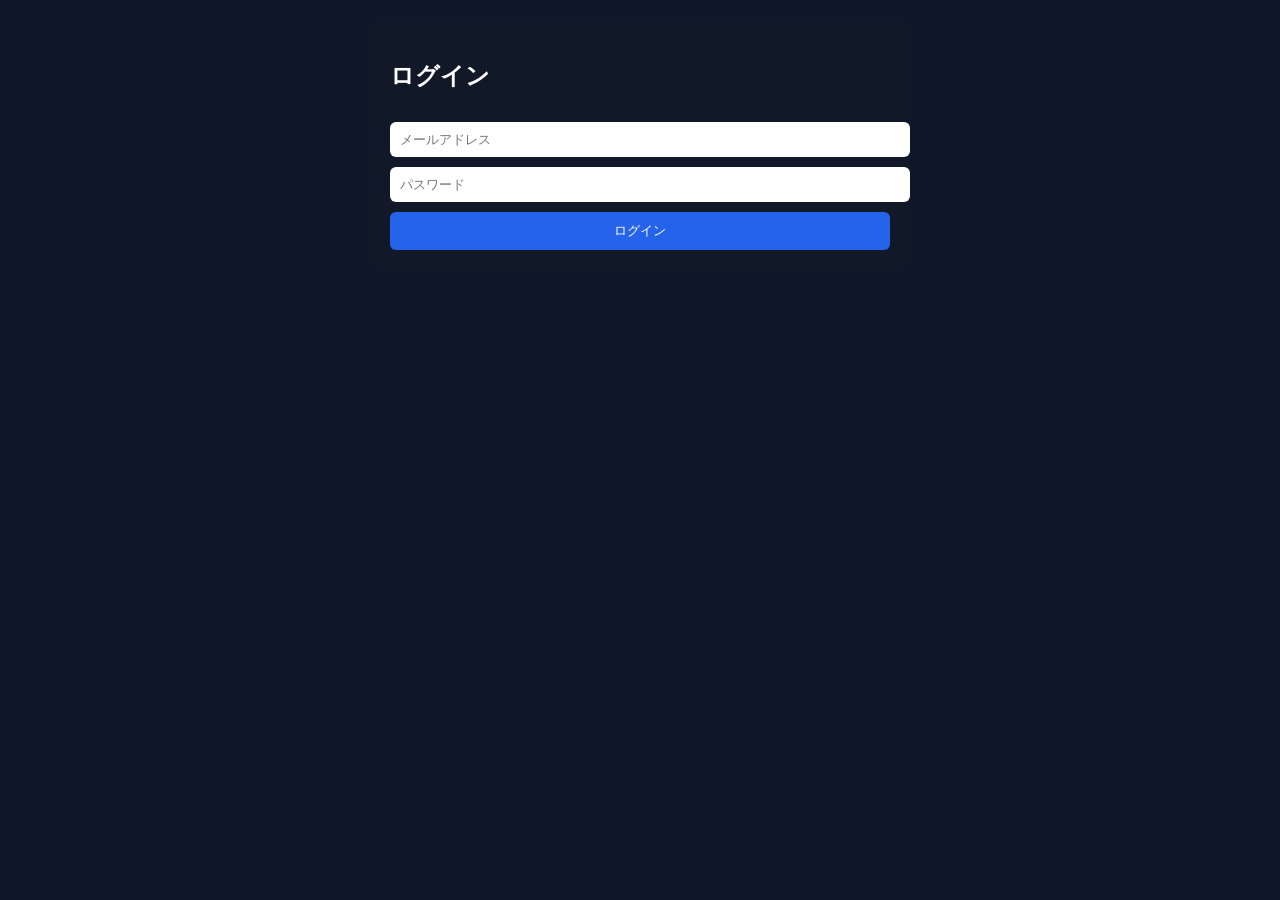
<file: admin.html>
<!DOCTYPE html>
<html lang="ja">
<head>
  <meta charset="UTF-8">
  <title>Ad Admin</title>
  <meta name="viewport" content="width=device-width, initial-scale=1.0">

  <style>
    body {
      font-family: sans-serif;
      background: #0f172a;
      color: white;
      margin: 0;
      padding: 20px;
    }

    .box {
      max-width: 500px;
      margin: auto;
      background: #111827;
      padding: 20px;
      border-radius: 12px;
    }

    input, button {
      width: 100%;
      margin-top: 10px;
      padding: 10px;
      border-radius: 6px;
      border: none;
    }

    button {
      background: #2563eb;
      color: white;
      cursor: pointer;
    }

    .ad {
      margin-top: 15px;
      padding: 10px;
      background: #1f2937;
      border-radius: 8px;
    }

    img {
      width: 100%;
      border-radius: 6px;
    }
  </style>
</head>
<body>

<div class="box" id="loginBox">
  <h2>ログイン</h2>
  <input id="email" placeholder="メールアドレス">
  <input id="password" type="password" placeholder="パスワード">
  <button onclick="login()">ログイン</button>
</div>

<div class="box" id="adminBox" style="display:none;">
  <h2>広告管理</h2>

  <input type="file" id="imageFile">
  <input id="url" placeholder="リンクURL">
  <button onclick="uploadAd()">広告追加</button>

  <h3>広告一覧</h3>
  <div id="list"></div>
</div>

<script>
const API = "https://ad-server.altice-net.workers.dev";

// =====================
// ログイン
// =====================
function login() {
  const email = document.getElementById("email").value;
  const password = document.getElementById("password").value;

  const res = await fetch(API + "/login", {
    method: "POST",
    headers: { "Content-Type": "application/json" },
    credentials: "include",
    body: JSON.stringify({ email, password })
  });

  if (res.ok) {
    init();
  } else {
    alert("ログイン失敗");
  }
}

// =====================
// セッション確認
// =====================
function init() {
  const res = await fetch(API + "/me", {
    credentials: "include"
  });

  if (res.ok) {
    document.getElementById("loginBox").style.display = "none";
    document.getElementById("adminBox").style.display = "block";
    loadAds();
  }
}

// =====================
// 広告一覧
// =====================
function loadAds() {
  const res = await fetch(API + "/list", {
    credentials: "include"
  });

  const data = await res.json();

  const el = document.getElementById("list");
  el.innerHTML = "";

  data.forEach(ad => {
    const ctr = ad.views > 0 ? (ad.clicks / ad.views * 100).toFixed(2) : 0;

    el.innerHTML += `
      <div class="ad">
        <img src="${ad.image}">
        <div>URL: ${ad.url}</div>
        <div>Views: ${ad.views}</div>
        <div>Clicks: ${ad.clicks}</div>
        <div>CTR: ${ctr}%</div>
      </div>
    `;
  });
}

// =====================
// 画像アップロード
// =====================
function uploadAd() {
  const file = document.getElementById("imageFile").files[0];
  const url = document.getElementById("url").value;

  if (!file || !url) {
    alert("入力不足");
    return;
  }

  const reader = new FileReader();
  reader.onload = () => {
    const base64 = reader.result.split(",")[1];

    const res = await fetch(API + "/upload-ad", {
      method: "POST",
      headers: { "Content-Type": "application/json" },
      credentials: "include",
      body: JSON.stringify({
        image: base64,
        url: url
      })
    });

    if (res.ok) {
      alert("追加成功");
      loadAds();
    } else {
      alert("失敗");
    }
  };

  reader.readAsDataURL(file);
}

// 初期チェック
init();
</script>

</body>
</html>
</file>
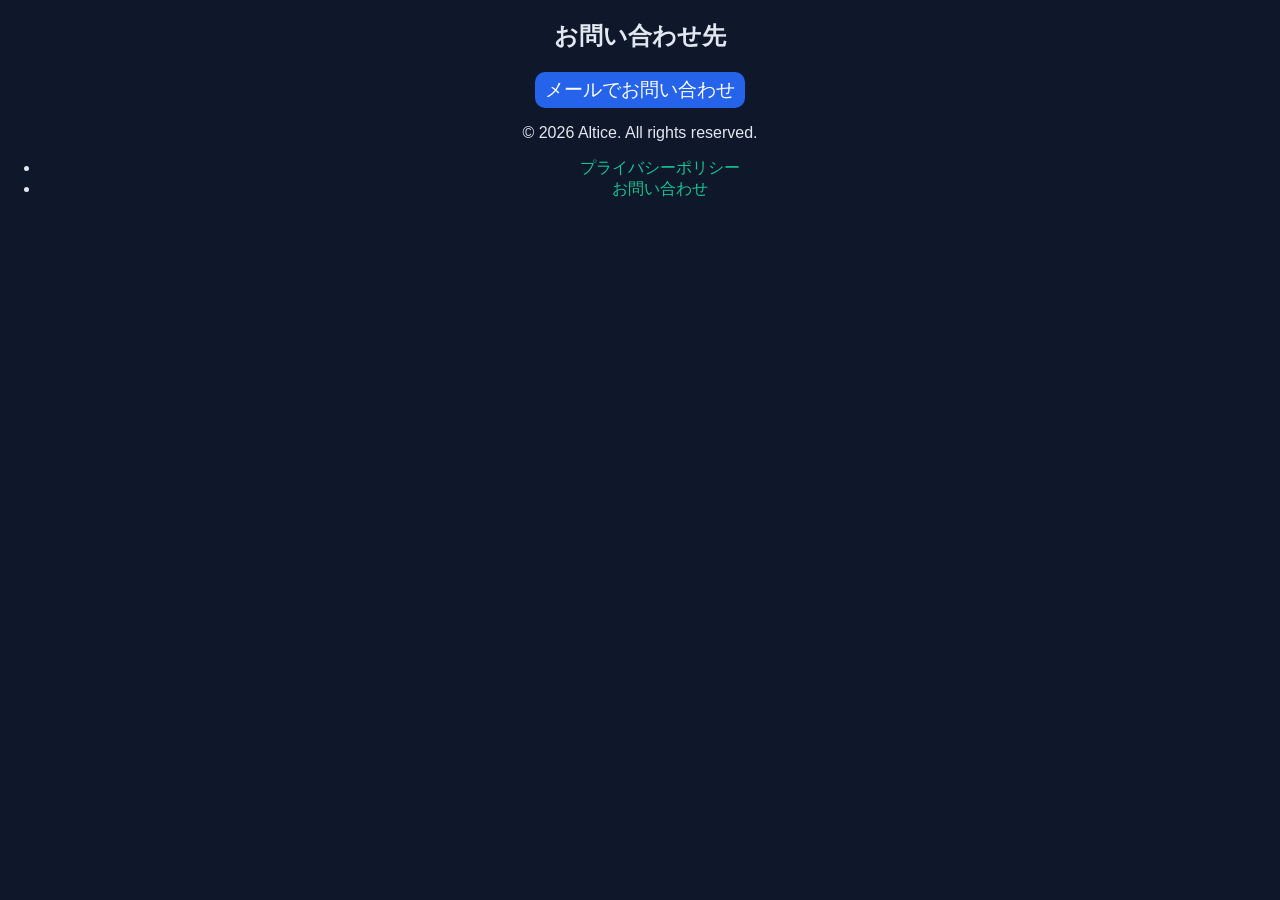
<file: contact.html>
<!DOCTYPE html>
<html>
<head>
  <meta charset="UTF-8">
  <title>Altice Ads</title>
  <link rel="stylesheet" href="./style.css">
  <style>
    body {
      margin: 0;
      font-family: sans-serif;
      background: #0f172a;
      color: #e2e8f0;
      text-align: center;
    }

    button {
      background: #2563eb;
      color: white;
      cursor: pointer;
      font-size: 1.2em;
      padding: 5px 10px;
      border: none;
      background: #2563eb;
      border-radius: 10px;
    }

    button:hover {
      animation: buttonhover 0.4s;
      background: #3d79fc;
      font-size: 1.3em;
      padding: 8px 13px;
      border: none;
      border-radius: 13px;
      cursor: pointer;
    }

    button:hover:disabled {
      animation: unbuttonhover 0.4s
      font-size: 1.2em;
      padding: 5px 10px;
      border: none;
      background: #2563eb;
      color: white;
      border-radius: 10px;
      cursor: pointer;
    }

        @keyframes buttonhover {
          0% { font-size: 1.2em;
           padding: 5px 10px;
           border: none;
           background: #2563eb;
           color: white;
           border-radius: 10px;}

           100%{background: #3d79fc;
           font-size: 1.3em;
           padding: 8px 13px;
           border: none;
           border-radius: 13px;
           cursor: pointer;}
        }

        @keyframes unbuttonhover {
           0%{background: #3d79fc;
           font-size: 1.3em;
           padding: 8px 13px;
           border: none;
           border-radius: 13px;
           cursor: pointer;}
           
           100% { font-size: 1.2em;
           padding: 5px 10px;
           border: none;
           background: #2563eb;
           color: white;
           border-radius: 10px;}
        }
    
  </style>
</head>
<body>
  <h2>お問い合わせ先</h2>
  <button onclick="mail()">メールでお問い合わせ</button>
  <p></p>
  <footer>
    <p>&copy; 2026 Altice. All rights reserved.</p>
      <ul>
       <li><a href="https://altice-kun.github.io/Altice-AD/privacy-policy.html">プライバシーポリシー</a></li>
       <li><a href="https://altice-kun.github.io/Altice-AD/contact.html">お問い合わせ</a></li>
      </ul>
    </footer>
</body>
<script>

  function mail() {
    window.location.href = "mailto:ngrtlook3@gmail.com";
</script>
</html>
</file>
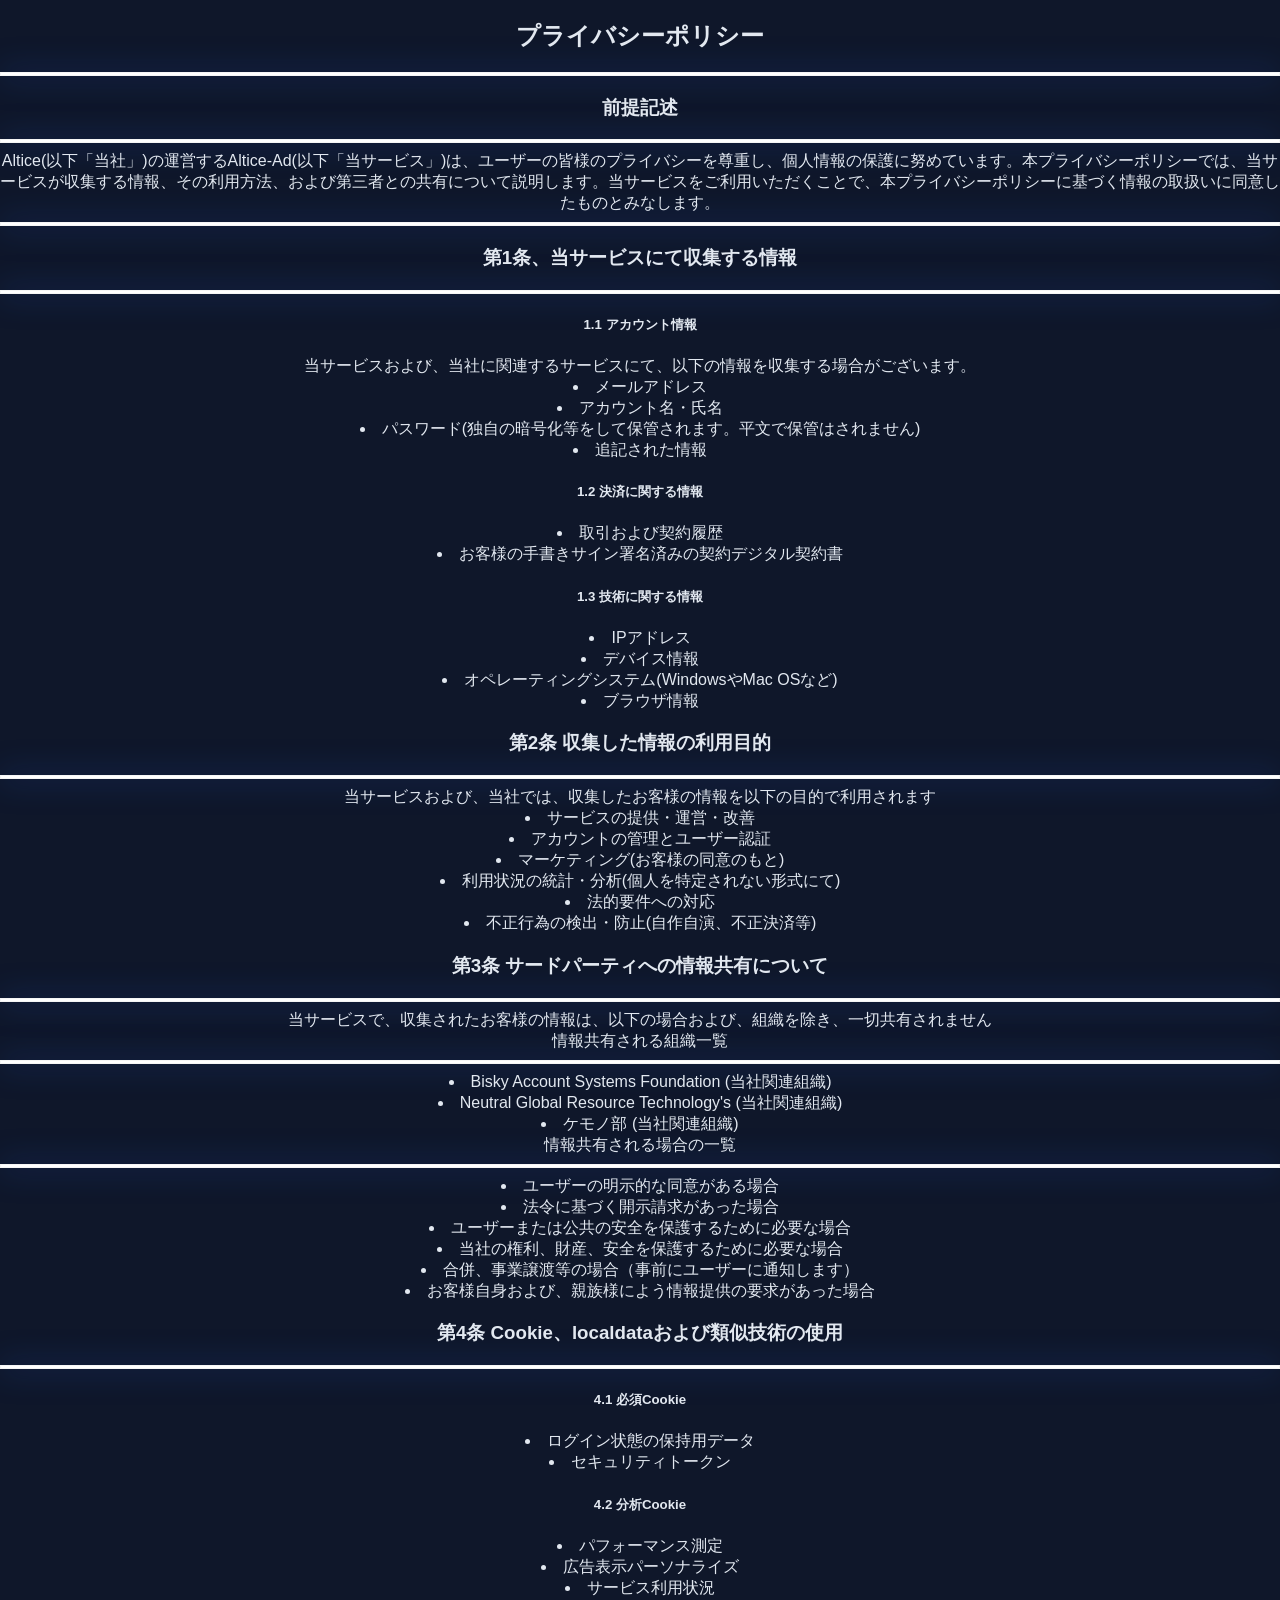
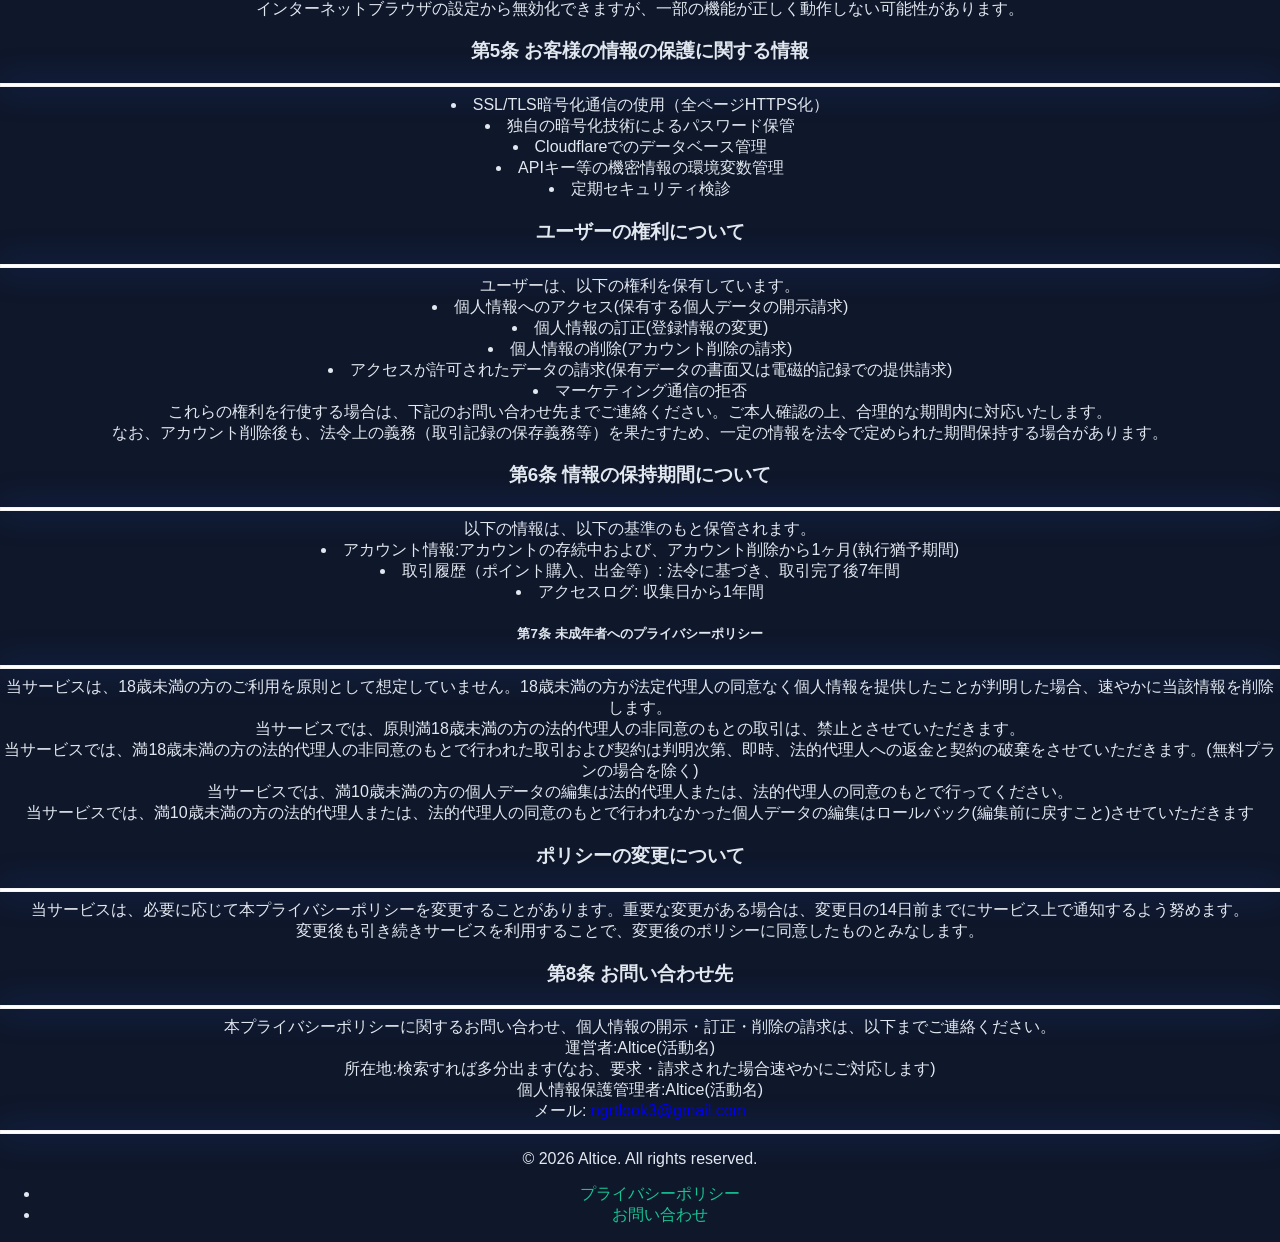
<file: privacy-policy.html>
<!DOCTYPE html>
<html>
<head>
  <meta charset="UTF-8">
  <title>Altice Ads</title>
  <link rel="stylesheet" href="./style.css">
  <style>
    body {
      margin: 0;
      font-family: sans-serif;
      background: #0f172a;
      color: #e2e8f0;
      text-align: center;
    }

    button {
      background: #2563eb;
      color: white;
      cursor: pointer;
      font-size: 1.2em;
      padding: 5px 10px;
      border: none;
      background: #2563eb;
      border-radius: 10px;
    }

    button:hover {
      animation: buttonhover 0.4s;
      background: #3d79fc;
      font-size: 1.3em;
      padding: 8px 13px;
      border: none;
      border-radius: 13px;
      cursor: pointer;
    }

    button:hover:disabled {
      animation: unbuttonhover 0.4s
      font-size: 1.2em;
      padding: 5px 10px;
      border: none;
      background: #2563eb;
      color: white;
      border-radius: 10px;
      cursor: pointer;
    }

        @keyframes buttonhover {
          0% { font-size: 1.2em;
           padding: 5px 10px;
           border: none;
           background: #2563eb;
           color: white;
           border-radius: 10px;}

           100%{background: #3d79fc;
           font-size: 1.3em;
           padding: 8px 13px;
           border: none;
           border-radius: 13px;
           cursor: pointer;}
        }

        @keyframes unbuttonhover {
           0%{background: #3d79fc;
           font-size: 1.3em;
           padding: 8px 13px;
           border: none;
           border-radius: 13px;
           cursor: pointer;}
           
           100% { font-size: 1.2em;
           padding: 5px 10px;
           border: none;
           background: #2563eb;
           color: white;
           border-radius: 10px;}
        }
    
  </style>
</head>
<body>
  <h2>プライバシーポリシー</h2>
  <hr>
  <p></p>
  <h3>前提記述</h3><hr>
  Altice(以下「当社」)の運営するAltice-Ad(以下「当サービス」)は、ユーザーの皆様のプライバシーを尊重し、個人情報の保護に努めています。本プライバシーポリシーでは、当サービスが収集する情報、その利用方法、および第三者との共有について説明します。当サービスをご利用いただくことで、本プライバシーポリシーに基づく情報の取扱いに同意したものとみなします。<br>
  <hr>
  <h3>第1条、当サービスにて収集する情報</h3><hr>
  <h5>1.1 アカウント情報</h5>
  当サービスおよび、当社に関連するサービスにて、以下の情報を収集する場合がございます。<br>
  <ui>
    <li>メールアドレス</li>
    <li>アカウント名・氏名</li>
    <li>パスワード(独自の暗号化等をして保管されます。平文で保管はされません)</li>
    <li>追記された情報</li>
  </ui>
  <h5>1.2 決済に関する情報</h5>
  <ui>
    <li>取引および契約履歴</li>
    <li>お客様の手書きサイン署名済みの契約デジタル契約書</li>
  </ui>
  <h5>1.3 技術に関する情報</h5>
  <ui>
    <li>IPアドレス</li>
    <li>デバイス情報</li>
    <li>オペレーティングシステム(WindowsやMac OSなど)</li>
    <li>ブラウザ情報</li>
  </ui>
  <h3>第2条 収集した情報の利用目的</h3><hr>
  当サービスおよび、当社では、収集したお客様の情報を以下の目的で利用されます<br>
  <ui>
    <li>サービスの提供・運営・改善</li>
    <li>アカウントの管理とユーザー認証</li>
    <li>マーケティング(お客様の同意のもと)</li>
    <li>利用状況の統計・分析(個人を特定されない形式にて)</li>
    <li>法的要件への対応</li>
    <li>不正行為の検出・防止(自作自演、不正決済等)</li>
  </ui>
  <h3>第3条 サードパーティへの情報共有について</h3><hr>
  当サービスで、収集されたお客様の情報は、以下の場合および、組織を除き、一切共有されません<br>
  情報共有される組織一覧<hr>
  <ui>
    <li>Bisky Account Systems Foundation (当社関連組織)</li>
    <li>Neutral Global Resource Technology's (当社関連組織)</li>
    <li>ケモノ部 (当社関連組織)</li>
  </ui>
  情報共有される場合の一覧<hr>
  <ui>
    <li>ユーザーの明示的な同意がある場合</li>
    <li>法令に基づく開示請求があった場合</li>
    <li>ユーザーまたは公共の安全を保護するために必要な場合</li>
    <li>当社の権利、財産、安全を保護するために必要な場合</li>
    <li>合併、事業譲渡等の場合（事前にユーザーに通知します）</li>
    <li>お客様自身および、親族様によう情報提供の要求があった場合</li>
  </ui>
  <h3>第4条 Cookie、localdataおよび類似技術の使用</h3><hr>
  <h5>4.1 必須Cookie</h5>
  <ui>
    <li>ログイン状態の保持用データ</li>
    <li>セキュリティトークン</li>
  </ui>
  <h5>4.2 分析Cookie</h5>
  <ui>
    <li>パフォーマンス測定</li>
    <li>広告表示パーソナライズ</li>
    <li>サービス利用状況</li>
  </ui>
  インターネットブラウザの設定から無効化できますが、一部の機能が正しく動作しない可能性があります。
  <h3>第5条 お客様の情報の保護に関する情報</h3><hr>
  <ui>
    <li>SSL/TLS暗号化通信の使用（全ページHTTPS化）</li>
    <li>独自の暗号化技術によるパスワード保管</li>
    <li>Cloudflareでのデータベース管理</li>
    <li>APIキー等の機密情報の環境変数管理</li>
    <li>定期セキュリティ検診</li>
  </ui>
    <h3>ユーザーの権利について</h3><hr>
    ユーザーは、以下の権利を保有しています。<br>
    <ui>
      <li>個人情報へのアクセス(保有する個人データの開示請求)</li>
      <li>個人情報の訂正(登録情報の変更)</li>
      <li>個人情報の削除(アカウント削除の請求)</li>
      <li>アクセスが許可されたデータの請求(保有データの書面又は電磁的記録での提供請求)</li>
      <li>マーケティング通信の拒否</li>
    </ui>
    これらの権利を行使する場合は、下記のお問い合わせ先までご連絡ください。ご本人確認の上、合理的な期間内に対応いたします。<br>
    なお、アカウント削除後も、法令上の義務（取引記録の保存義務等）を果たすため、一定の情報を法令で定められた期間保持する場合があります。<br>
  <h3>第6条 情報の保持期間について</h3><hr>
  以下の情報は、以下の基準のもと保管されます。
  <ui>
    <li>アカウント情報:アカウントの存続中および、アカウント削除から1ヶ月(執行猶予期間)</li>
    <li>取引履歴（ポイント購入、出金等）: 法令に基づき、取引完了後7年間</li>
    <li>アクセスログ: 収集日から1年間</li>
  </ui>
  <h5>第7条 未成年者へのプライバシーポリシー</h5><hr>
  当サービスは、18歳未満の方のご利用を原則として想定していません。18歳未満の方が法定代理人の同意なく個人情報を提供したことが判明した場合、速やかに当該情報を削除します。<br>
  当サービスでは、原則満18歳未満の方の法的代理人の非同意のもとの取引は、禁止とさせていただきます。<br>
  当サービスでは、満18歳未満の方の法的代理人の非同意のもとで行われた取引および契約は判明次第、即時、法的代理人への返金と契約の破棄をさせていただきます。(無料プランの場合を除く)<br>
  当サービスでは、満10歳未満の方の個人データの編集は法的代理人または、法的代理人の同意のもとで行ってください。<br>
  当サービスでは、満10歳未満の方の法的代理人または、法的代理人の同意のもとで行われなかった個人データの編集はロールバック(編集前に戻すこと)させていただきます<br>
  <h3>ポリシーの変更について</h3><hr>
  当サービスは、必要に応じて本プライバシーポリシーを変更することがあります。重要な変更がある場合は、変更日の14日前までにサービス上で通知するよう努めます。<br>
  変更後も引き続きサービスを利用することで、変更後のポリシーに同意したものとみなします。<br>
  <h3>第8条 お問い合わせ先</h3><hr>
  本プライバシーポリシーに関するお問い合わせ、個人情報の開示・訂正・削除の請求は、以下までご連絡ください。<br>
  運営者:Altice(活動名)<br>
  所在地:検索すれば多分出ます(なお、要求・請求された場合速やかにご対応します)<br>
  個人情報保護管理者:Altice(活動名)<br>
  メール: <a href="mailto:ngrtlook3@gmail.com">ngrtlook3@gmail.com</a><br>
  <hr>
  <p></p>
  <footer>
    <p>&copy; 2026 Altice. All rights reserved.</p>
      <ul>
       <li><a href="https://altice-kun.github.io/Altice-AD/privacy-policy.html">プライバシーポリシー</a></li>
       <li><a href="https://altice-kun.github.io/Altice-AD/contact.html">お問い合わせ</a></li>
      </ul>
    </footer>
</body>
<script>

  function mail() {
    window.location.href = "mailto:ngrtlook3@gmail.com";
</script>
</html>
</file>
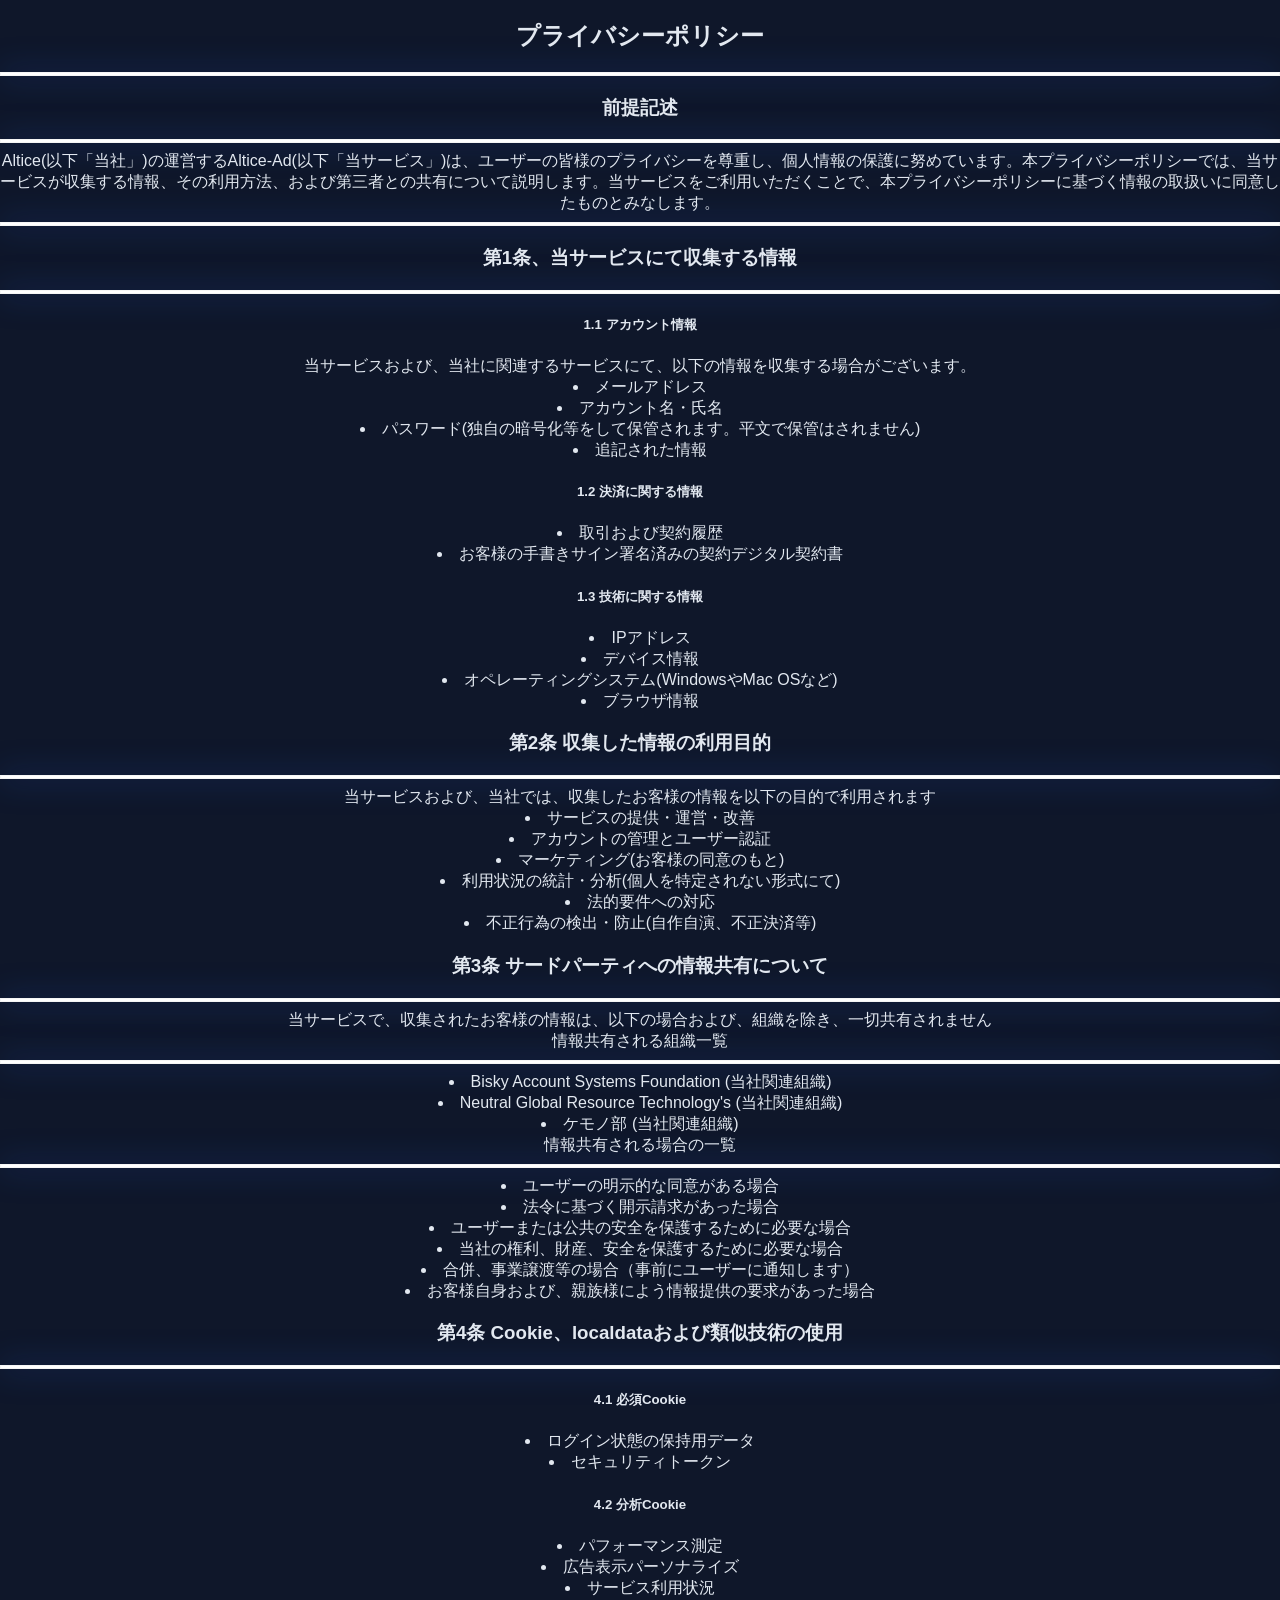
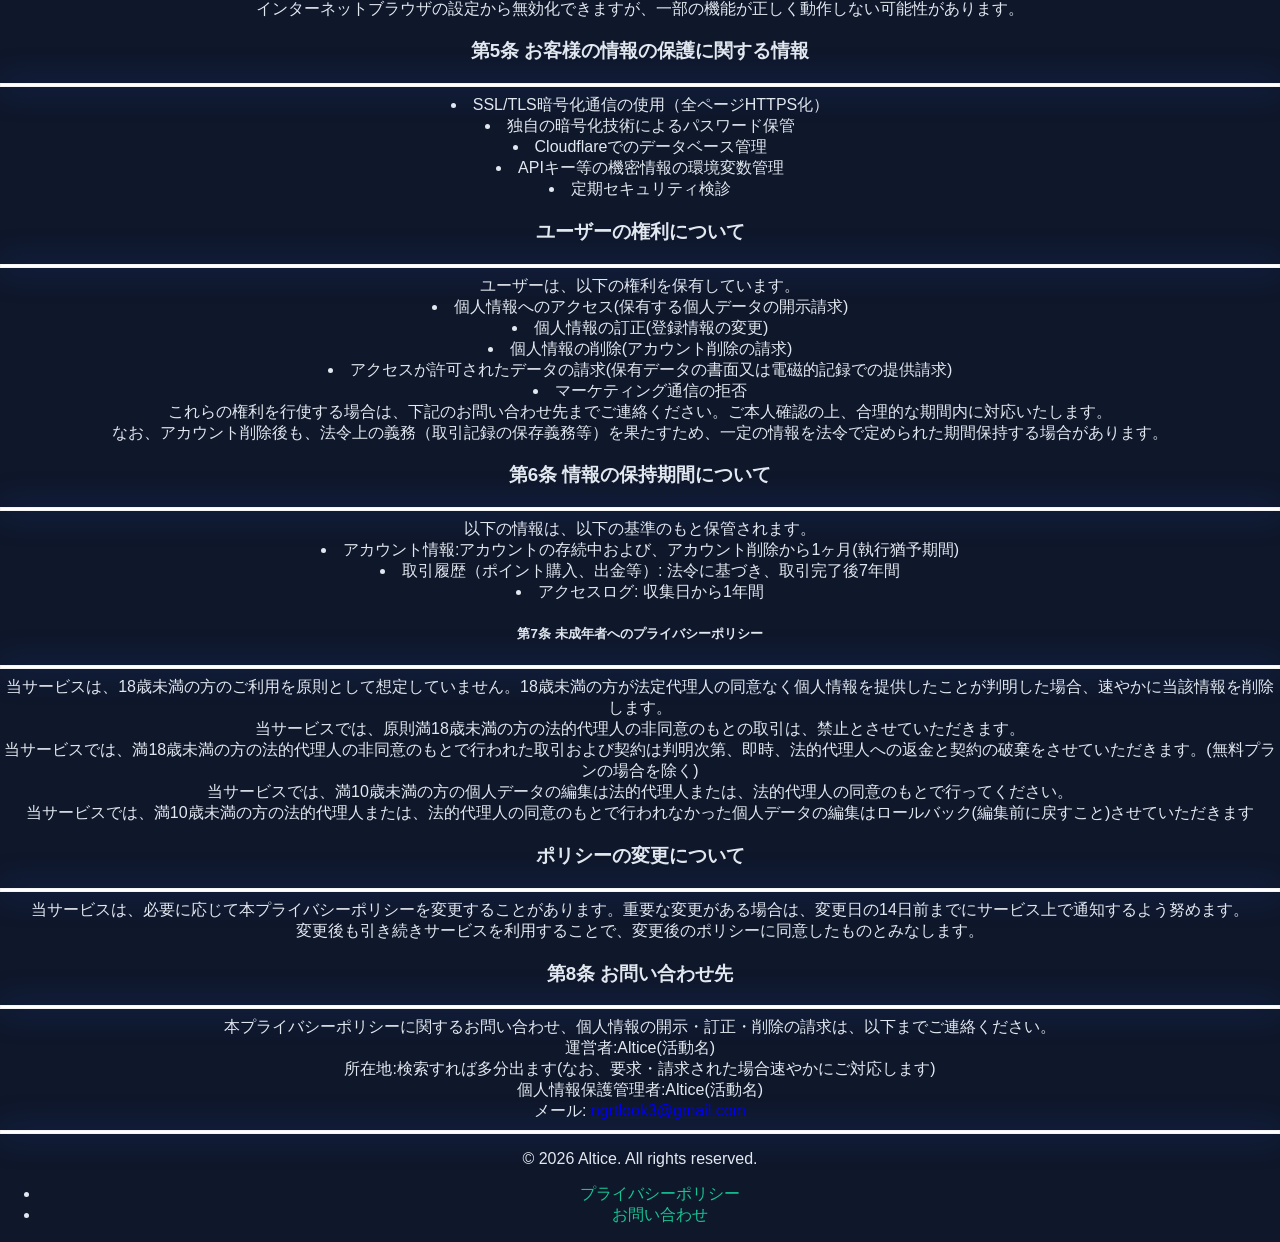
<file: pryvacy-policy.html>
<!DOCTYPE html>
<html>
<head>
  <meta charset="UTF-8">
  <title>Altice Ads</title>
  <link rel="stylesheet" href="./style.css">
  <style>
    body {
      margin: 0;
      font-family: sans-serif;
      background: #0f172a;
      color: #e2e8f0;
      text-align: center;
    }

    button {
      background: #2563eb;
      color: white;
      cursor: pointer;
      font-size: 1.2em;
      padding: 5px 10px;
      border: none;
      background: #2563eb;
      border-radius: 10px;
    }

    button:hover {
      animation: buttonhover 0.4s;
      background: #3d79fc;
      font-size: 1.3em;
      padding: 8px 13px;
      border: none;
      border-radius: 13px;
      cursor: pointer;
    }

    button:hover:disabled {
      animation: unbuttonhover 0.4s
      font-size: 1.2em;
      padding: 5px 10px;
      border: none;
      background: #2563eb;
      color: white;
      border-radius: 10px;
      cursor: pointer;
    }

        @keyframes buttonhover {
          0% { font-size: 1.2em;
           padding: 5px 10px;
           border: none;
           background: #2563eb;
           color: white;
           border-radius: 10px;}

           100%{background: #3d79fc;
           font-size: 1.3em;
           padding: 8px 13px;
           border: none;
           border-radius: 13px;
           cursor: pointer;}
        }

        @keyframes unbuttonhover {
           0%{background: #3d79fc;
           font-size: 1.3em;
           padding: 8px 13px;
           border: none;
           border-radius: 13px;
           cursor: pointer;}
           
           100% { font-size: 1.2em;
           padding: 5px 10px;
           border: none;
           background: #2563eb;
           color: white;
           border-radius: 10px;}
        }
    
  </style>
</head>
<body>
  <h2>プライバシーポリシー</h2>
  <hr>
  <p></p>
  <h3>前提記述</h3><hr>
  Altice(以下「当社」)の運営するAltice-Ad(以下「当サービス」)は、ユーザーの皆様のプライバシーを尊重し、個人情報の保護に努めています。本プライバシーポリシーでは、当サービスが収集する情報、その利用方法、および第三者との共有について説明します。当サービスをご利用いただくことで、本プライバシーポリシーに基づく情報の取扱いに同意したものとみなします。<br>
  <hr>
  <h3>第1条、当サービスにて収集する情報</h3><hr>
  <h5>1.1 アカウント情報</h5>
  当サービスおよび、当社に関連するサービスにて、以下の情報を収集する場合がございます。<br>
  <ui>
    <li>メールアドレス</li>
    <li>アカウント名・氏名</li>
    <li>パスワード(独自の暗号化等をして保管されます。平文で保管はされません)</li>
    <li>追記された情報</li>
  </ui>
  <h5>1.2 決済に関する情報</h5>
  <ui>
    <li>取引および契約履歴</li>
    <li>お客様の手書きサイン署名済みの契約デジタル契約書</li>
  </ui>
  <h5>1.3 技術に関する情報</h5>
  <ui>
    <li>IPアドレス</li>
    <li>デバイス情報</li>
    <li>オペレーティングシステム(WindowsやMac OSなど)</li>
    <li>ブラウザ情報</li>
  </ui>
  <h3>第2条 収集した情報の利用目的</h3><hr>
  当サービスおよび、当社では、収集したお客様の情報を以下の目的で利用されます<br>
  <ui>
    <li>サービスの提供・運営・改善</li>
    <li>アカウントの管理とユーザー認証</li>
    <li>マーケティング(お客様の同意のもと)</li>
    <li>利用状況の統計・分析(個人を特定されない形式にて)</li>
    <li>法的要件への対応</li>
    <li>不正行為の検出・防止(自作自演、不正決済等)</li>
  </ui>
  <h3>第3条 サードパーティへの情報共有について</h3><hr>
  当サービスで、収集されたお客様の情報は、以下の場合および、組織を除き、一切共有されません<br>
  情報共有される組織一覧<hr>
  <ui>
    <li>Bisky Account Systems Foundation (当社関連組織)</li>
    <li>Neutral Global Resource Technology's (当社関連組織)</li>
    <li>ケモノ部 (当社関連組織)</li>
  </ui>
  情報共有される場合の一覧<hr>
  <ui>
    <li>ユーザーの明示的な同意がある場合</li>
    <li>法令に基づく開示請求があった場合</li>
    <li>ユーザーまたは公共の安全を保護するために必要な場合</li>
    <li>当社の権利、財産、安全を保護するために必要な場合</li>
    <li>合併、事業譲渡等の場合（事前にユーザーに通知します）</li>
    <li>お客様自身および、親族様によう情報提供の要求があった場合</li>
  </ui>
  <h3>第4条 Cookie、localdataおよび類似技術の使用</h3><hr>
  <h5>4.1 必須Cookie</h5>
  <ui>
    <li>ログイン状態の保持用データ</li>
    <li>セキュリティトークン</li>
  </ui>
  <h5>4.2 分析Cookie</h5>
  <ui>
    <li>パフォーマンス測定</li>
    <li>広告表示パーソナライズ</li>
    <li>サービス利用状況</li>
  </ui>
  インターネットブラウザの設定から無効化できますが、一部の機能が正しく動作しない可能性があります。
  <h3>第5条 お客様の情報の保護に関する情報</h3><hr>
  <ui>
    <li>SSL/TLS暗号化通信の使用（全ページHTTPS化）</li>
    <li>独自の暗号化技術によるパスワード保管</li>
    <li>Cloudflareでのデータベース管理</li>
    <li>APIキー等の機密情報の環境変数管理</li>
    <li>定期セキュリティ検診</li>
  </ui>
    <h3>ユーザーの権利について</h3><hr>
    ユーザーは、以下の権利を保有しています。<br>
    <ui>
      <li>個人情報へのアクセス(保有する個人データの開示請求)</li>
      <li>個人情報の訂正(登録情報の変更)</li>
      <li>個人情報の削除(アカウント削除の請求)</li>
      <li>アクセスが許可されたデータの請求(保有データの書面又は電磁的記録での提供請求)</li>
      <li>マーケティング通信の拒否</li>
    </ui>
    これらの権利を行使する場合は、下記のお問い合わせ先までご連絡ください。ご本人確認の上、合理的な期間内に対応いたします。<br>
    なお、アカウント削除後も、法令上の義務（取引記録の保存義務等）を果たすため、一定の情報を法令で定められた期間保持する場合があります。<br>
  <h3>第6条 情報の保持期間について</h3><hr>
  以下の情報は、以下の基準のもと保管されます。
  <ui>
    <li>アカウント情報:アカウントの存続中および、アカウント削除から1ヶ月(執行猶予期間)</li>
    <li>取引履歴（ポイント購入、出金等）: 法令に基づき、取引完了後7年間</li>
    <li>アクセスログ: 収集日から1年間</li>
  </ui>
  <h5>第7条 未成年者へのプライバシーポリシー</h5><hr>
  当サービスは、18歳未満の方のご利用を原則として想定していません。18歳未満の方が法定代理人の同意なく個人情報を提供したことが判明した場合、速やかに当該情報を削除します。<br>
  当サービスでは、原則満18歳未満の方の法的代理人の非同意のもとの取引は、禁止とさせていただきます。<br>
  当サービスでは、満18歳未満の方の法的代理人の非同意のもとで行われた取引および契約は判明次第、即時、法的代理人への返金と契約の破棄をさせていただきます。(無料プランの場合を除く)<br>
  当サービスでは、満10歳未満の方の個人データの編集は法的代理人または、法的代理人の同意のもとで行ってください。<br>
  当サービスでは、満10歳未満の方の法的代理人または、法的代理人の同意のもとで行われなかった個人データの編集はロールバック(編集前に戻すこと)させていただきます<br>
  <h3>ポリシーの変更について</h3><hr>
  当サービスは、必要に応じて本プライバシーポリシーを変更することがあります。重要な変更がある場合は、変更日の14日前までにサービス上で通知するよう努めます。<br>
  変更後も引き続きサービスを利用することで、変更後のポリシーに同意したものとみなします。<br>
  <h3>第8条 お問い合わせ先</h3><hr>
  本プライバシーポリシーに関するお問い合わせ、個人情報の開示・訂正・削除の請求は、以下までご連絡ください。<br>
  運営者:Altice(活動名)<br>
  所在地:検索すれば多分出ます(なお、要求・請求された場合速やかにご対応します)<br>
  個人情報保護管理者:Altice(活動名)<br>
  メール: <a href="mailto:ngrtlook3@gmail.com">ngrtlook3@gmail.com</a><br>
  <hr>
  <p></p>
  <footer>
    <p>&copy; 2026 Altice. All rights reserved.</p>
      <ul>
       <li><a href="https://altice-kun.github.io/Altice-AD/privacy-policy.html/">プライバシーポリシー</a></li>
       <li><a href="https://altice-kun.github.io/Altice-AD/contact.html/">お問い合わせ</a></li>
      </ul>
    </footer>
</body>
<script>

  function mail() {
    window.location.href = "mailto:ngrtlook3@gmail.com";
</script>
</file>
<file: style.css>
/* 新しく追加 */
.container {
  display: flex;       /* 横並びにする */
  flex-wrap: wrap;    /* 折り返し許可 */
  gap: 20px;          /* カード同士の隙間 */
  justify-content: center; /* 中央寄せ */
  padding: 20px;
}

.card {
  width: 300px;
  background: #082b3b;
  color: #c1e7f7;
  border-radius: 8px;
  overflow: hidden;
  transition: 0.3s;
  display: flex;       /* 横並びにする */
  flex-wrap: wrap;    /* 幅が足りない時に自動で折り返す */
  gap: 20px;          /* カード同士の隙間 */
  justify-content: center; /* 中央寄せにする場合 */
  border: 1px solid rgba(37, 99, 235, 0.3); /* 青い細い枠線を入れるとより光って見えます */
  box-shadow: 0 0 15px rgba(37, 99, 235, 0.4); /* 青いグロー効果 */
}

.card:hover {
  transform: translateY(-5px); /* ホバー時に少し上に移動 */
  box-shadow: 0 0 25px rgba(37, 99, 235, 0.8), 0 0 10px rgba(37, 99, 235, 0.4);
  border: 1px solid rgba(37, 99, 235, 1);
}

.card-img {
  width: 100%;
  height: auto;
  display: block;
}

.card-content {
  padding: 1rem;
}

hr {
  border: 0.4px solid rgba(221, 221, 221, 0.3); /* 青い細い枠線を入れるとより光って見えます */
  box-shadow: 0 0 30px rgba(37, 99, 235, 0.6); /* 青いグロー効果 */
  height: 2px;          /* 太さ */
  background-color: #ffffff; /* 色 */
}

table {
    /* 【表自体の配置】 */
    width: 95%;            /* 画面に対する表の幅 */
    max-width: 800px;      /* 広がりすぎない最大幅 */
    margin: 40px auto;     /* 上下に余白、左右autoで「表を中央」に */
    
    /* 【角丸のデザイン】 */
    border-collapse: separate;
    border-spacing: 0;
    border-radius: 8px;    /* 角丸8px */
    border: 1px solid rgba(221, 221, 221, 0.3); /* 青い細い枠線を入れるとより光って見えます */
    box-shadow: 0 0 15px rgba(37, 99, 235, 0.4); /* 青いグロー効果 */
    overflow: hidden;
}

table th, table td {
    /* 【セル内の配置】 */
    text-align: center;    /* 「テキストを中央」に */
    vertical-align: middle; /* 上下方向も中央に */
    
    padding: 15px;         /* セル内の余白 */
    border: 1px solid rgba(221, 221, 221, 0.3); /* 青い細い枠線を入れるとより光って見えます */
    box-shadow: 0 0 15px rgba(37, 99, 235, 0.4); /* 青いグロー効果 */
    border-bottom: 1px solid #ddd;
    border-right: 1px solid #ddd;
}

/* 最後の列と行の線を消して角丸を綺麗に見せる */
table th:last-child, table td:last-child { border-right: none; }
table tr:last-child td { border-bottom: none; }

/* 見出しのデザイン */
table th {
    background-color: #00544f;
    font-weight: bold;
}

footer a {
  color: #16c493;        /* 好きな色に変更（例：濃いグレー） */
  text-decoration: none; /* 下線を消す */
}

/* マウスを乗せた（ホバー）時の色を変える場合 */
footer a:hover {
  animation: ahover 0.4s;
  color: #2cf5bc;        /* ホバー時の色（例：赤） */
  text-decoration: underline; /* ホバー時だけ下線を出す */
}

footer a:unhover {
  animation: aunhover 0.4s;
  color: #16c493;
  text-decoration: none;
}

@keyframes ahover {
      0% { color: #16c493; 
           text-decoration: none;}
      100% { color: #2cf5bc;
             text-decoraion: underline;}
    }

@keyframes aunhover {
     0% { color: #2cf5bc;
         text-decoration: underline;}
    100% { color: #16c493;
           text-decoration: none;}
</file>
